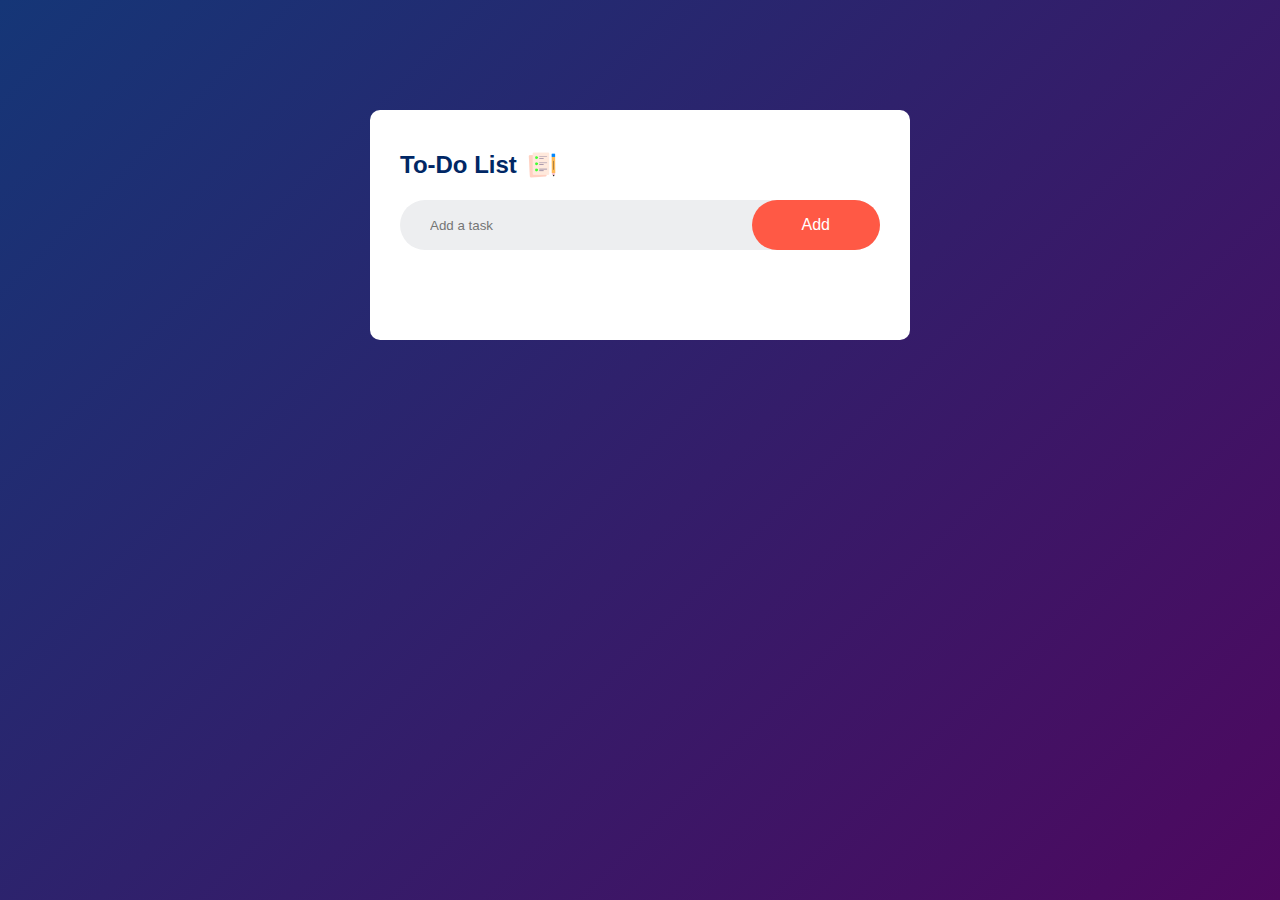
<file: To-do List/index.html>
<!DOCTYPE html>
<html lang="en">
<head>
    <meta charset="UTF-8">
    <meta name="viewport" content="width=device-width, initial-scale=1.0">
    <title>To-do List</title>
    <link rel="stylesheet" href="styles.css">
</head>
<body>
    <div class="container">
        <div class="todo-app">
            <h2>To-Do List <img src="images/icon.png"></h2>
            <div class="row">
                <input type="text" id="input-box" placeholder="Add a task">
                <button onclick="addTask()">Add</button>
            </div>
            <ul id="list-container">
                <!-- <li class="checked"> Task 1 </li>
                <li> Task 2</li>
                <li> Task 3</li> -->
            </ul>
        </div>
    </div>
    <script src="script.js"></script>
</body>
</html>
</file>
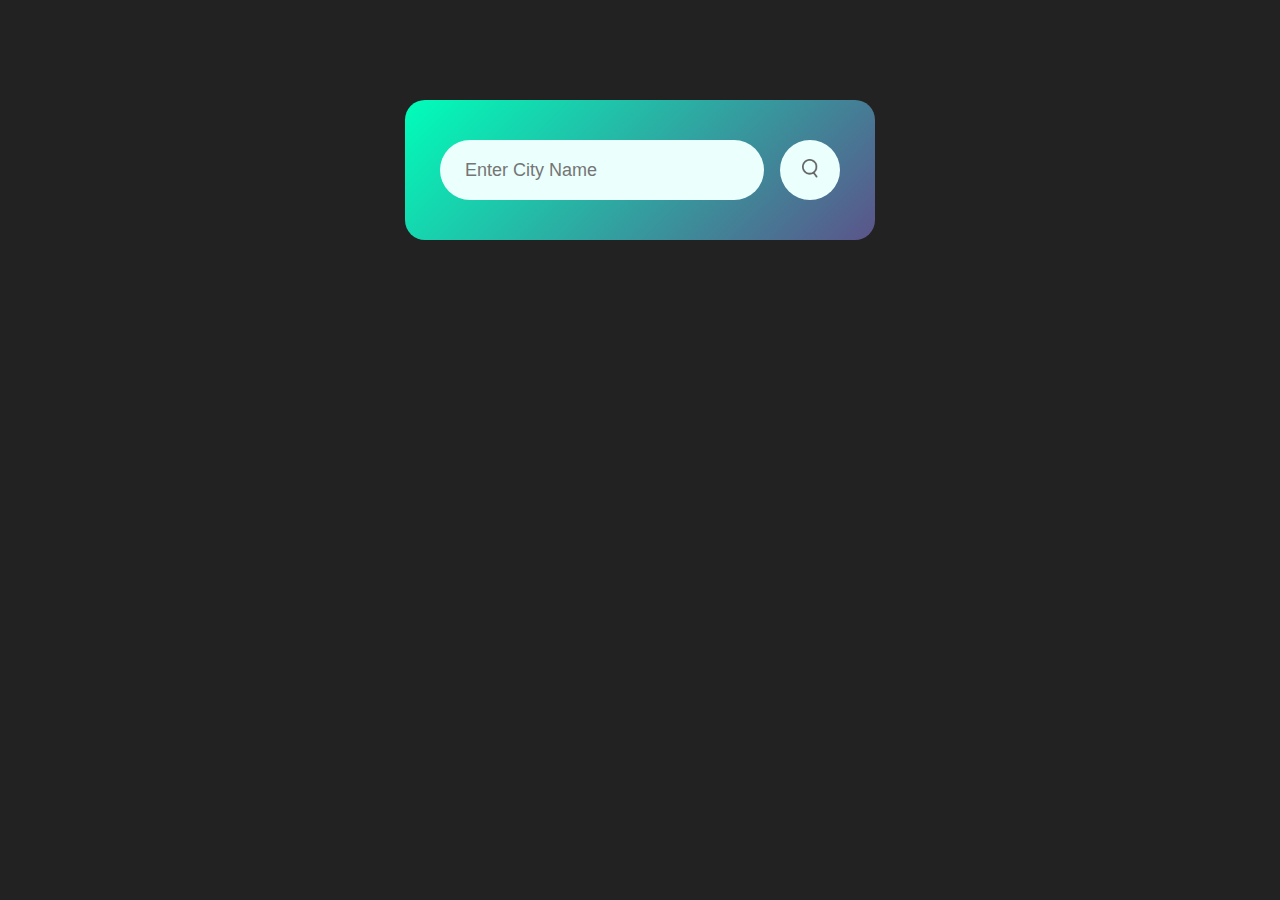
<file: Weather App/index.html>
<!DOCTYPE html>
<html lang="en">
<head>
    <meta charset="UTF-8">
    <meta name="viewport" content="width=device-width, initial-scale=1.0">
    <title>Weather App</title>
    <link rel="stylesheet" href="styles.css">
</head>
<body>
    <div class="card">
        <div class="search">
            <input type="text" placeholder="Enter City Name" spellcheck="false">
            <button><img src="images/search.png" alt="search button" onkeypress=""></button>
        </div>
        <div class="error">
            <p>Invalid City Name</p>
        </div>
        <div class="weather">
            <img class="weather-icon">
            <h1 class="temp"></h1>
            <h2 class="city"></h2>
            <div class="details">
                <div class="col">
                    <img src="images/humidity.png">
                    <div>
                        <p class="humidity"></p>
                        <p>Humidity</p>
                    </div>
                </div>
                <div class="col">
                    <img src="images/wind.png">
                    <div>
                        <p class="wind"></p>
                        <p>Wind Speed</p>
                    </div>
                </div>
            </div>
        </div>
    </div>

    <script>
        const apiKey = "cfb02371c0c32bbd95fa5700d5eccb1a";
        const apiUrl = "https://api.openweathermap.org/data/2.5/weather?units=metric&q=";
        
        const searchBox = document.querySelector(".search input");
        const searchBtn = document.querySelector(".search button");
        const weatherIcon = document.querySelector(".weather-icon");

        async function checkWeather(city){
            const response = await fetch(apiUrl + city + `&appid=${apiKey}`);

            if(response.status == 404){
                document.querySelector(".error").style.display = "block";
                document.querySelector(".weather").style.display = "none";
            } else{
            var data = await response.json();

            document.querySelector(".city").innerHTML = data.name;
            document.querySelector(".temp").innerHTML = Math.round(data.main.temp) + "°C";
            document.querySelector(".humidity").innerHTML = data.main.humidity + "%";
            document.querySelector(".wind").innerHTML = data.wind.speed + " km/h";

            if(data.weather[0].main == "Clouds"){
                weatherIcon.src = "images/clouds.png"
            } 
            else if(data.weather[0].main == "Clear"){
                weatherIcon.src = "images/clear.png"
            } 
            else if(data.weather[0].main == "Drizzle"){
                weatherIcon.src = "images/drizzle.png"
            } 
            else if(data.weather[0].main == "Rain"){
                weatherIcon.src = "images/rain.png"
            } 
            else if(data.weather[0].main == "Mist"){
                weatherIcon.src = "images/mist.png"
            }

            document.querySelector(".weather").style.display = "block";
            document.querySelector(".error").style.display = "none";
        }
    }

        

        searchBtn.addEventListener("click", ()=>{
            checkWeather(searchBox.value);
        })

        searchBox.addEventListener("keypress", ()=>{
            if(event.key === "Enter") {
            checkWeather(searchBox.value);
        }})
    </script>


</body>
</html>
</file>
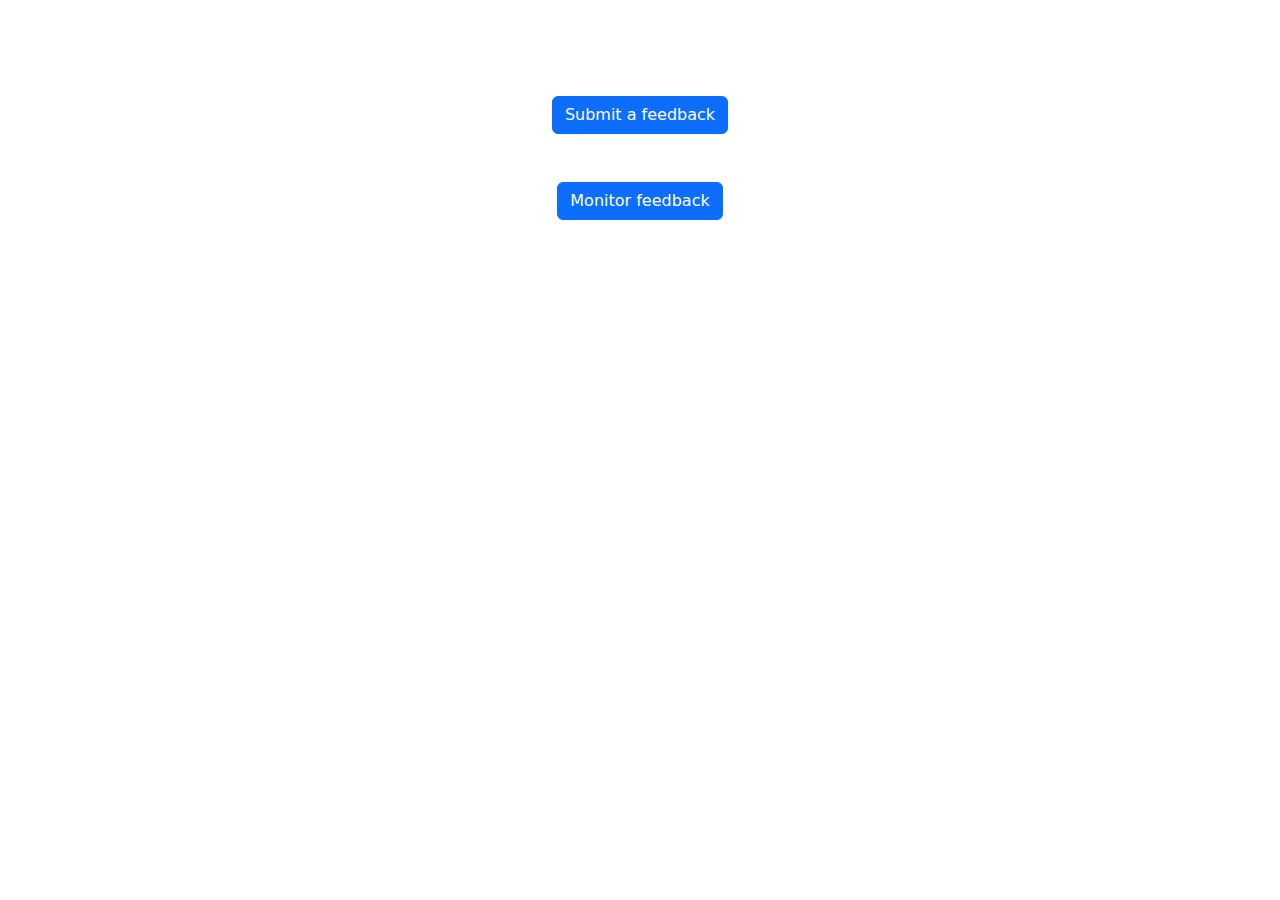
<file: Practice Project/eSugidtoGoogleForm/index.html>
<!DOCTYPE html>
<html lang="en">
<head>
    <meta charset="UTF-8">
    <meta name="viewport" content="width=device-width, initial-scale=1.0">
    <title>Submission Form</title>
    <link href="https://cdn.jsdelivr.net/npm/bootstrap@5.3.3/dist/css/bootstrap.min.css" rel="stylesheet" integrity="sha384-QWTKZyjpPEjISv5WaRU9OFeRpok6YctnYmDr5pNlyT2bRjXh0JMhjY6hW+ALEwIH" crossorigin="anonymous">
</head>
<style>
    
</style>
<body>
    
<div class="container mt-5">
    <div class="text-center p-5">
        <a href="feedback.html" class="btn btn-primary">Submit a feedback</a>
        

    </div>
    <div class="text-center">
        <a href="monitor.html" class="btn btn-primary">Monitor feedback</a>
    </div>
</div>
</body>
</html>
</file>
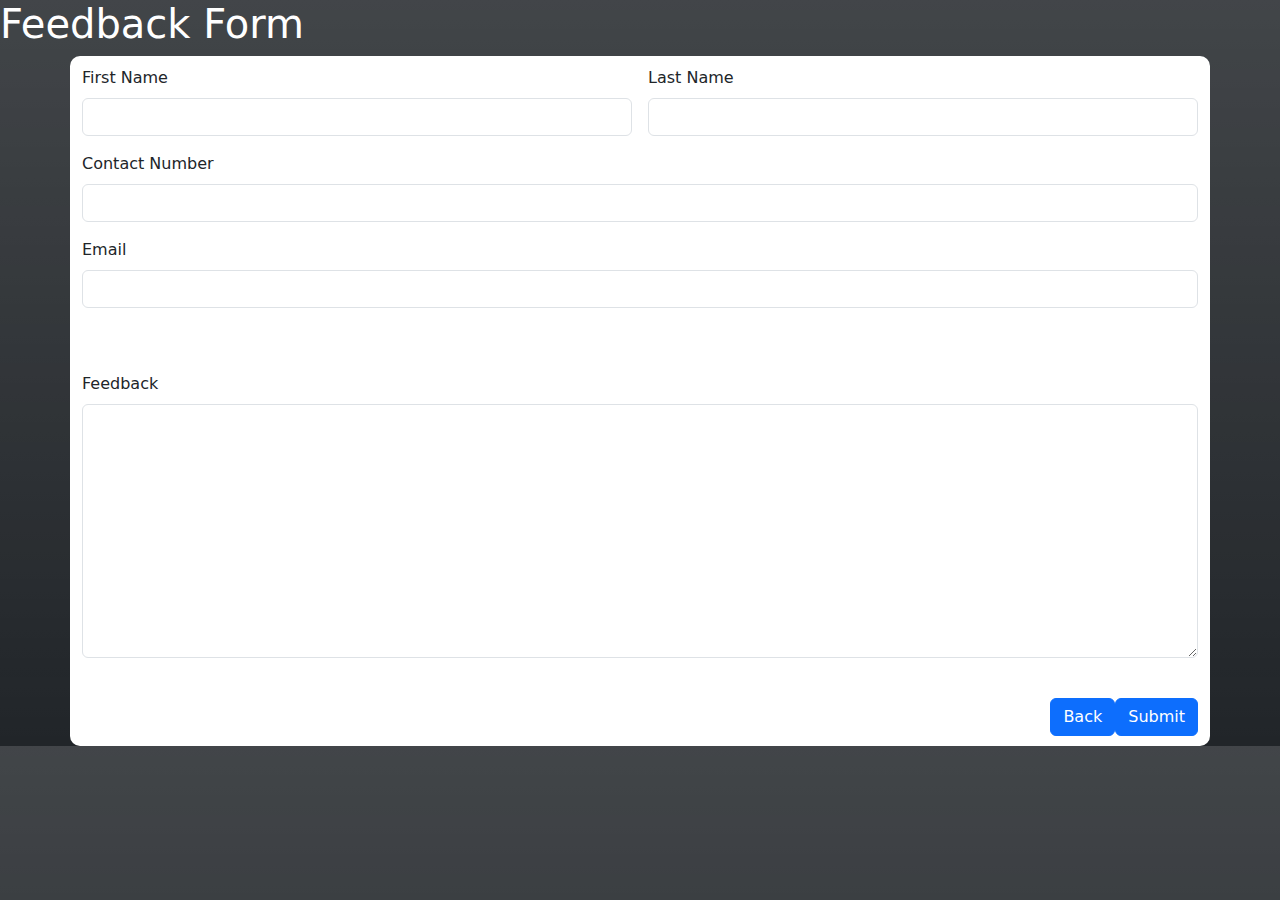
<file: Practice Project/eSugidtoGoogleForm/feedback.html>
<!DOCTYPE html>
<html lang="en">
<head>
    <meta charset="UTF-8">
    <meta name="viewport" content="width=device-width, initial-scale=1.0">
    <title>HTML Form to Google Sheets</title>
    <style>
      .container{
        border-radius: 10px;

        padding: 10px;
        
      }
    </style>
    <link href="https://cdn.jsdelivr.net/npm/bootstrap@5.3.3/dist/css/bootstrap.min.css" rel="stylesheet" integrity="sha384-QWTKZyjpPEjISv5WaRU9OFeRpok6YctnYmDr5pNlyT2bRjXh0JMhjY6hW+ALEwIH" crossorigin="anonymous">
</head>
<body class="bg-dark bg-gradient">
    <h1 class="text-white">Feedback Form</h1>
 <div class="container bg-white">
    <form method="post" action="https://script.google.com/macros/s/AKfycbx4ZwtzAOyMOdF1-2mkTTxwdb7BgEl_5NwbiwwKFuAc/dev" name="feedback-form" class="row g-3 ">
        
        <div class="col-md-6">
        <label for="firstName" class="form-label">First Name </label>
        <input type="text" name="firstName" id="firstName" class="form-control"> 
        </div>
        
        <div class="col-md-6">
        <label for="lastName" class="form-label">Last Name</label>
        <input type="text" name="lastName" id="lastName" class="form-control">
        </div>

        <div class="col-12">
        <label for="contactNumber" class="form-label">Contact Number </label>
        <input type="text" id="contactNumber" name="contactNumber" class="form-control" oninput="this.value = this.value.replace(/[^0-9]/g, '')">
        </div>

        <div class="col-12">
        <label for="email" class="form-label">Email </label>
        <input type="email" name="email" id="email" class="form-control"> <br> <br>
        </div>

        <div class="col-12">
        <label for="feedback" class="form-label">Feedback </label><br>
        <textarea class="form-control" name="feedback" id="feedback" cols="20" rows="10"></textarea><br>
        </div>

        <div class="d-flex flex-row-reverse">
        <input type="submit" class="btn btn-primary">
        <a href="index.html" class="btn btn-primary ">Back</a>
        </div>
       
    </div>
    </form>
    
    <script>

    </script>

    
</body>
</html>
</file>
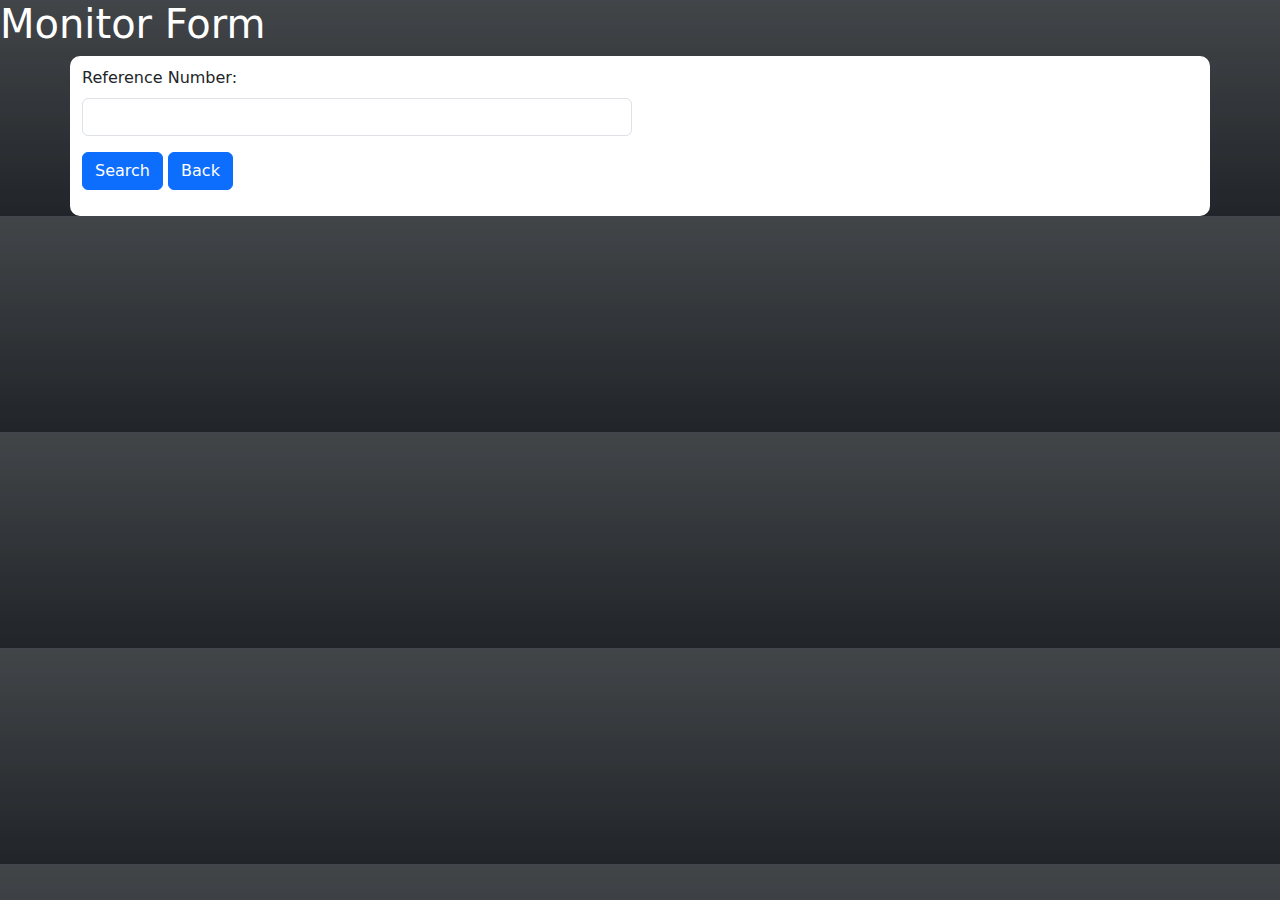
<file: Practice Project/eSugidtoGoogleForm/monitor.html>
<!DOCTYPE html>
<html lang="en">
<head>
    <meta charset="UTF-8">
    <meta name="viewport" content="width=device-width, initial-scale=1.0">
    <title>Monitor</title>
    <style>
        .container {
            border-radius: 10px;
            padding: 10px;
        }
    </style>
    <link href="https://cdn.jsdelivr.net/npm/bootstrap@5.3.3/dist/css/bootstrap.min.css" rel="stylesheet" integrity="sha384-QWTKZyjpPEjISv5WaRU9OFeRpok6YctnYmDr5pNlyT2bRjXh0JMhjY6hW+ALEwIH" crossorigin="anonymous">
</head>
<body class="bg-dark bg-gradient">
    <h1 class="text-white">Monitor Form</h1>
    <div class="container bg-white">
      <form id="searchForm" class="row g-3" onsubmit="searchData(); return false;" action="https://script.google.com/macros/s/AKfycbx4ZwtzAOyMOdF1-2mkTTxwdb7BgEl_5NwbiwwKFuAc/dev">
        <div class="col-md-6">
            <label for="referenceNumber" class="form-label">Reference Number:</label>
            <input type="number" id="referenceNumber" name="referenceNumber" class="form-control">
        </div>
        <div class="col-12">
            <button type="submit" class="btn btn-primary">Search</button>
            <a href="index.html" class="btn btn-primary">Back</a>
        </div>
    </form>
    <div id="result" class="mt-3"></div>
    
    <script>
        function searchData() {
            var referenceNumber = document.getElementById("referenceNumber").value;
            google.script.run.withSuccessHandler(displayResult).searchData(referenceNumber);
        }
    
        function displayResult(data) {
            var resultDiv = document.getElementById("result");
            resultDiv.innerHTML = data ? "Data found: " + data.join(", ") : "Number not found";
        }
    </script>
</body>
</html>
</file>
<file: To-do List/styles.css>
*{
    margin:0;
    padding:0;
    font-family: 'Poppins', sans-serif;
    box-sizing: border-box;
}
.container{
    width:100%;
    min-height: 100vh;
    background: linear-gradient(135deg, #153677, #4e085f);
    padding: 10px;
}
.todo-app{
    width: 100%;
    max-width: 540px;
    background-color: white;
    margin: 100px auto 20px;
    padding: 40px 30px 70px;
    border-radius: 10px;
}
.todo-app h2{
    color: #002765;
    display: flex;
    align-items: center;
    margin-bottom: 20px;
}
.todo-app h2 img{
    width: 30px;
    margin-left: 10px;
}
.row{
    display: flex;
    align-items: center;
    justify-content: space-between;
    background: #edeef0;
    border-radius: 30px;
    padding-left: 20px;
    margin-bottom: 20px;
}
input{
    flex:1;
    border:none;
    padding: 10px;
    outline: none;
    background: transparent;
}
button{
    border: none;
    outline: none;
    padding: 16px 50px;
    background: #ff5945;
    color: #fff;
    font-size: 16px;
    cursor: pointer;
    border-radius: 30px;
}
ul li{
    list-style: none;
    font-size: 17px;
    padding: 15px 8px 12px 50px;
    user-select: none;
    cursor: pointer;
    position: relative;
}
ul li::before{
    content:'';
    position: absolute;
    height: 28px;
    width: 28px;
    border-radius: 50%;
    background-image: url(images/unchecked.png);
    background-size: cover;
    background-position: center;
    top: 12px;
    left: 8px;
}
ul li.checked{
    color: #555;
    text-decoration: line-through;
}
ul li.checked::before{
    background-image: url(images/checked.png);
}
ul li span{
    position:absolute;
    right: 0;
    top:5px;
    width:40px;
    height:40px;
    font-size: 22px;
    color: #555;
    line-height: 40px;
    text-align: center;
    border-radius: 50px;
}
ul li span:hover{
    background: #edeef0;
}
</file>
<file: Weather App/styles.css>
*{
    margin: 0;
    padding: 0;
    font-family: 'Poppins', sans-serif;
    box-sizing: border-box;
}
body{
    background: #222;
}
.card{
    width: 90%;
    max-width: 470px;
    background: linear-gradient(135deg, #00feba, #5b548a);
    color: #fff;
    margin: 100px auto 0;
    border-radius: 20px;
    padding: 40px 35px;
    text-align: center;
    
}
.search{
    width: 100%;        
    display: flex;  
    align-items: center;
    justify-content: space-between;
}
.search input{
    border: 0;
    outline: 0;
    background: #ebfffc;
    color: #555;
    padding: 10px 25px;
    height: 60px;
    border-radius: 30px;
    flex: 1;
    margin-right: 16px;
    font-size: 18px;
}
.search button{
    border: 0;
    outline: 0;
    background: #ebfffc;
    border-radius: 50%;
    width: 60px;
    height: 60px;
    cursor: pointer;
}
.search button img{
    width:16px;
}
.weather-icon{
    width: 170px;
    margin-top: 30px;
}
.weather h1{
    font-size: 80px;
    font-weight: 500;
}
.weather h2{
    font-size: 45px;
    font-weight: 400;
    margin-top: 20px;
}
.details{
    display: flex;
    align-items: center;
    justify-content: space-between;
    padding: 0 20px;
    margin-top: 50px;
}
.col{
    display: flex;
    align-items: center;
    text-align: left;
}
.col img{
    width:40px;
    margin-right:10px;
}
.humidity, .wind{
    font-size: 28px;
    margin-top: 6px;
}
.weather{
    display: none;
}
.error{
    display:none;
    text-align: left;
    margin-left: 10px;
    font-size: 14px;
    margin-top: 10px;
}
</file>
